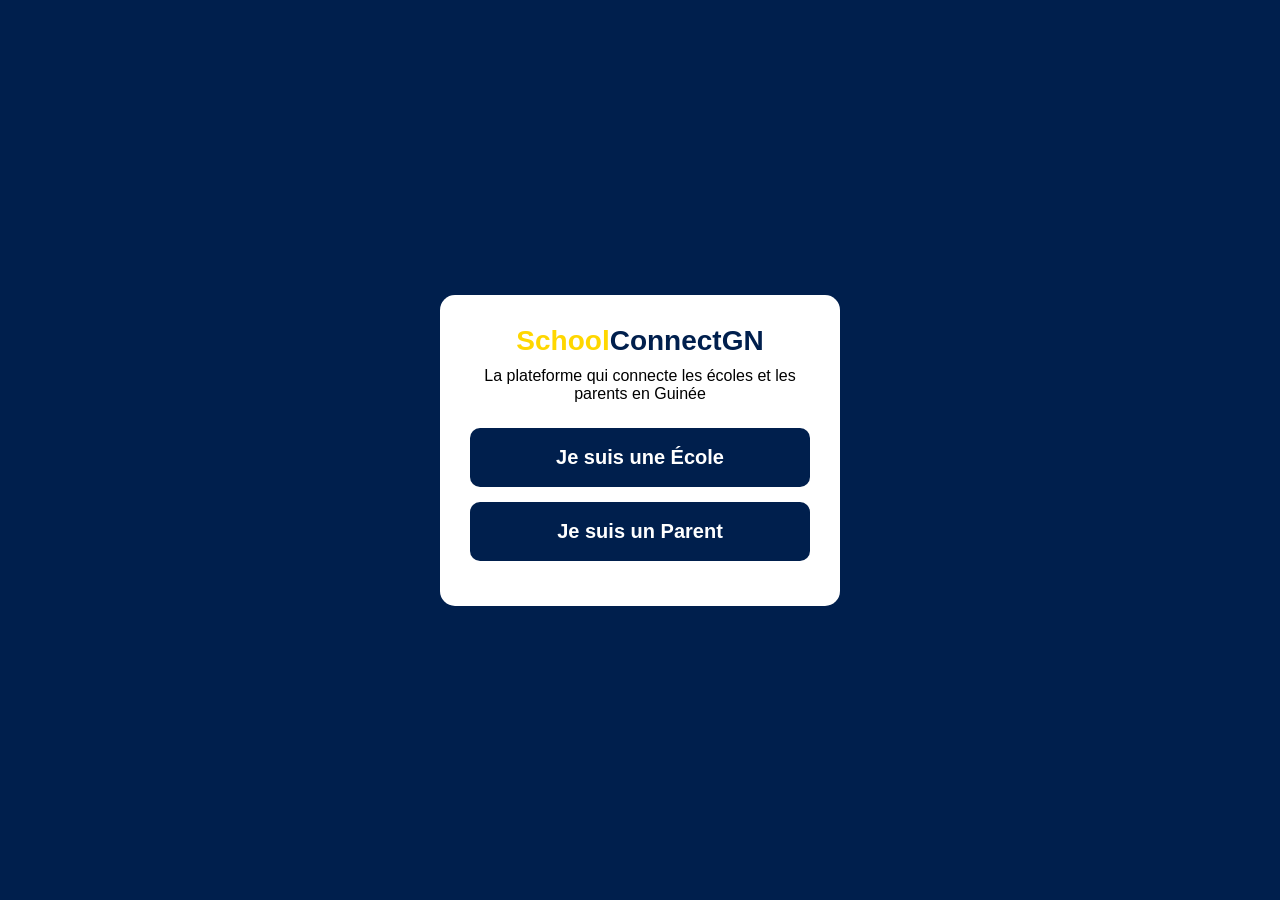
<file: Index.html>
<!DOCTYPE html>
<html lang="fr">
<head>
  <meta charset="UTF-8">
  <meta name="viewport" content="width=device-width, initial-scale=1.0">
  <title>SchoolConnectGN</title>
  <style>
    * { margin: 0; padding: 0; box-sizing: border-box; }
    body { font-family: Arial; background: #001f4d; display: flex; justify-content: center; align-items: center; min-height: 100vh; padding: 20px; }
    .box { background: white; padding: 30px; border-radius: 15px; text-align: center; width: 100%; max-width: 400px; }
    .box h1 { color: #FFD700; font-size: 28px; margin-bottom: 10px; }
    .box h1 span { color: #001f4d; }
    .box p { font-size: 16px; margin-bottom: 25px; }
    .btn { display: block; width: 100%; padding: 18px; margin-bottom: 15px; border-radius: 10px; border: none; background: #001f4d; color: white; font-size: 20px; font-weight: bold; cursor: pointer; text-decoration: none; }
  </style>
</head>
<body>
  <div class="box">
    <h1>School<span>ConnectGN</span></h1>
    <p>La plateforme qui connecte les écoles et les parents en Guinée</p>
    <a href="inscription.html?type=ecole" class="btn">Je suis une École</a>
    <a href="inscription.html?type=parent" class="btn">Je suis un Parent</a>
  </div>
</body>
</html>
</file>
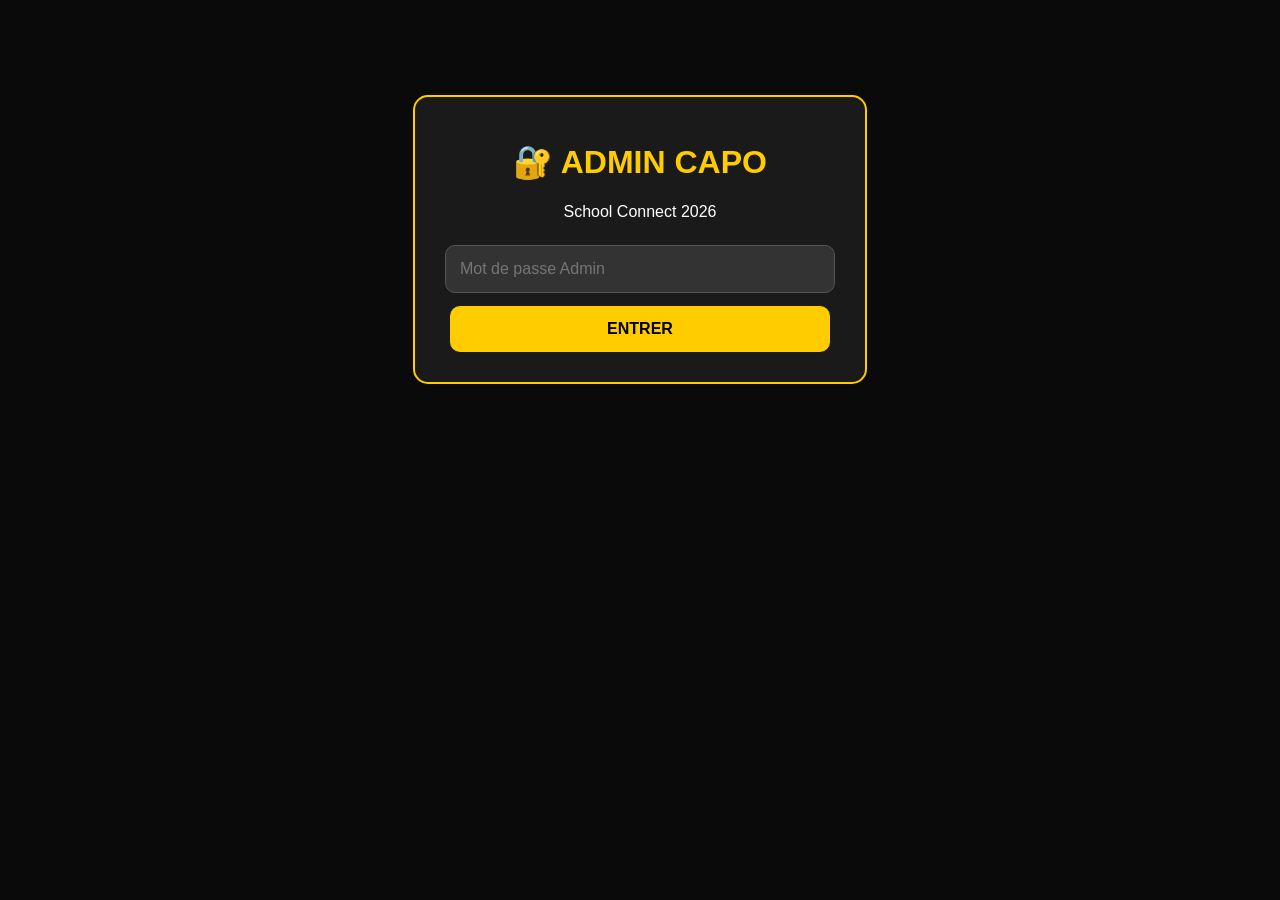
<file: admin.html>
<!DOCTYPE html>
<html lang="fr">
<head>
<meta charset="UTF-8">
<title>PANNEAU ADMIN - SCHOOL CONNECT</title>
<meta name="viewport" content="width=device-width, initial-scale=1">
<style>
body{background:#0a0a0a;color:white;padding:15px;font-family:Arial;margin:0}
.login{background:#1a1a1a;padding:25px;border-radius:15px;max-width:400px;margin:80px auto;text-align:center;border:2px solid #ffcc00}
input,select{width:90%;padding:14px;margin:8px 0;border-radius:10px;border:1px solid #555;background:#333;color:white;font-size:16px}
.btn{background:#ffcc00;color:#000;padding:14px 25px;border:none;border-radius:10px;font-weight:bold;cursor:pointer;font-size:16px;width:95%}
.carte{background:#1a1a1a;padding:18px;margin:12px 0;border-radius:12px;border-left:6px solid #555}
.actif{border-left-color:#00ff00}.inactif{border-left-color:red}.expire{border-left-color:orange}
button{padding:11px 18px;border:none;border-radius:8px;cursor:pointer;margin:5px;font-weight:bold;font-size:14px}
.btn-activer{background:#00ff00;color:#000}.btn-bloquer{background:red;color:white}
.btn-ajouter{background:#0099ff;color:white;width:32%;padding:15px;font-size:14px;margin:5px 0}
.btns{display:flex;gap:5px;flex-wrap:wrap}
#panel{display:none}.prix{color:#ffcc00;font-size:13px;font-weight:bold}.date{color:#aaa;font-size:13px}
h1{color:#ffcc00;text-align:center}h2{color:#00ff00;border-bottom:2px solid #333;padding-bottom:8px}
.total{background:#222;padding:15px;border-radius:10px;margin-bottom:20px;text-align:center}
.modal{display:none;position:fixed;top:0;left:0;width:100%;height:100%;background:rgba(0,0,0,0.9);z-index:999;overflow-y:auto}
.modal-content{background:#222;padding:20px;border-radius:15px;max-width:450px;margin:50px auto}
</style>
</head>
<body>

<!-- PAGE DE CONNEXION -->
<div id="login" class="login">
<h1>🔐 ADMIN CAPO</h1>
<p>School Connect 2026</p>
<form onsubmit="connecter(); return false;">
<input type="password" id="mdp" placeholder="Mot de passe Admin" required>
<button class="btn" type="submit">ENTRER</button>
</form>
</div>

<!-- PANNEAU ADMIN -->
<div id="panel">
<h1>🔧 PANNEAU DE CONTRÔLE</h1>

<div class="total">
<b>REVENUS MENSUELS POTENTIELS</b><br>
<span style="color:#00ff00;font-size:20px" id="revenu">0 FG / MOIS</span>
</div>

<!-- LES 3 BOUTONS -->
<div class="btns">
<button class="btn-ajouter" onclick="ouvrirModal('ecole')">🏫 ÉCOLE</button>
<button class="btn-ajouter" onclick="ouvrirModal('parent')">👨‍👩‍👧 PARENT</button>
<button class="btn-ajouter" onclick="ouvrirModal('enseignant')">👨‍🏫 ENSEIGNANT</button>
</div>

<div id="liste"></div>

</div>

<!-- POPUP AJOUTER -->
<div id="modal" class="modal">
<div class="modal-content">
<h2 id="modalTitre"></h2>
<div id="formulaire"></div>
<button class="btn" onclick="enregistrer()">ENREGISTRER</button>
<button class="btn" style="background:#555" onclick="fermerModal()">ANNULER</button>
</div>
</div>

<script>
const MOT_DE_PASSE = "CAPO2026";
let typeAjout = "";

let data = {
  "ecoles": [
    {"id": "wendpanga", "nom": "Lycée Wendpanga", "statut": "actif", "expiration": "2026-10-15", "prix": "250000 FG / mois"}
  ],
  "parents": [
    {"id": "falilou", "nom": "Falilou - Papa de Amadou Bah", "statut": "inactif", "expiration": "2026-09-17", "prix": "25000 FG / mois"}
  ],
  "enseignants": []
};

function connecter(){
    if(document.getElementById("mdp").value == MOT_DE_PASSE){
        document.getElementById("login").style.display = "none";
        document.getElementById("panel").style.display = "block";
        afficher();
    }else{alert("❌ Mauvais mot de passe CAPO!")}
}

function afficher(){
    let html = ""; let total = 0; let aujourdhui = new Date();

    for(let type in data){
        let titre = type.toUpperCase();
        if(type=="ecoles") titre="🏫 ECOLES";
        if(type=="parents") titre="👨‍👩‍👧 PARENTS";
        if(type=="enseignants") titre="👨‍🏫 ENSEIGNANTS";

        html += `<h2>${titre}</h2>`;
        data[type].forEach(item => {
            let exp = new Date(item.expiration);
            let classe = item.statut;
            if(exp < aujourdhui && item.statut == "actif") classe = "expire";
            if(item.statut == "actif") total += parseInt(item.prix);

            html += `<div class="carte ${classe}">
            <b>${item.nom}</b> <br>
            <span class="prix">${item.prix}</span> <br>
            <span class="date">Expire le: ${item.expiration}</span> <br><br>
            Statut: <b>${item.statut.toUpperCase()}</b> <br><br>
            <button class="btn-activer" onclick="changer('${type}','${item.id}','actif')">✅ ACTIVER</button>
            <button class="btn-bloquer" onclick="changer('${type}','${item.id}','inactif')">⛔ BLOQUER</button>
            </div>`;
        });
    }
    document.getElementById("liste").innerHTML = html;
    document.getElementById("revenu").innerText = total.toLocaleString() + " FG / MOIS";
}

function changer(type, id, nouveauStatut){
    let item = data[type].find(x => x.id == id);
    item.statut = nouveauStatut;
    if(nouveauStatut == "actif"){
        let d = new Date(); d.setMonth(d.getMonth() + 1);
        item.expiration = d.toISOString().split('T')[0];
        alert("✅ ACTIVÉ! Expire: " + item.expiration);
    }else{alert("⛔ BLOQUÉ!")}
    afficher();
}

// GESTION POPUP
function ouvrirModal(type){
    typeAjout = type;
    document.getElementById("modal").style.display = "block";

    let titre = ""; let form = "";
    if(type=="ecole"){
        titre="🏫 Nouvelle École";
        form=`<input type="text" id="nom" placeholder="Nom de l'école">
              <input type="text" id="id" placeholder="ID: ex: hasac">`;
    }
    if(type=="parent"){
        titre="👨‍👩‍👧 Nouveau Parent";
        form=`<input type="text" id="nom" placeholder="Nom du Parent">
              <input type="text" id="id" placeholder="ID: ex: diallo">
              <input type="text" id="eleve" placeholder="Nom de l'élève">`;
    }
    if(type=="enseignant"){
        titre="👨‍🏫 Nouvel Enseignant";
        form=`<input type="text" id="nom" placeholder="Nom du Prof">
              <input type="text" id="id" placeholder="ID: ex: mr_kaba">
              <input type="text" id="matiere" placeholder="Matière: Maths, Français...">`;
    }

    let d = new Date(); d.setMonth(d.getMonth() + 1);
    form += `<input type="date" id="exp" value="${d.toISOString().split('T')[0]}">`;

    document.getElementById("modalTitre").innerText = titre;
    document.getElementById("formulaire").innerHTML = form;
}

function fermerModal(){document.getElementById("modal").style.display = "none"}

function enregistrer(){
    let nom = document.getElementById("nom").value;
    let id = document.getElementById("id").value;
    let exp = document.getElementById("exp").value;

    if(nom == "" || id == ""){alert("Remplis tous les champs!");return;}

    if(typeAjout=="ecole"){
        data.ecoles.push({"id":id,"nom":nom,"statut":"inactif","expiration":exp,"prix":"250000 FG / mois"});
    }
    if(typeAjout=="parent"){
        let eleve = document.getElementById("eleve").value;
        data.parents.push({"id":id,"nom":nom+" - Parent de "+eleve,"statut":"inactif","expiration":exp,"prix":"25000 FG / mois"});
    }
    if(typeAjout=="enseignant"){
        let matiere = document.getElementById("matiere").value;
        data.enseignants.push({"id":id,"nom":nom+" - "+matiere,"statut":"inactif","expiration":exp,"prix":"GRATUIT"});
    }

    alert("✅ Ajouté avec succès!");
    fermerModal(); afficher();
}
</script>
</body>
</html>
</file>
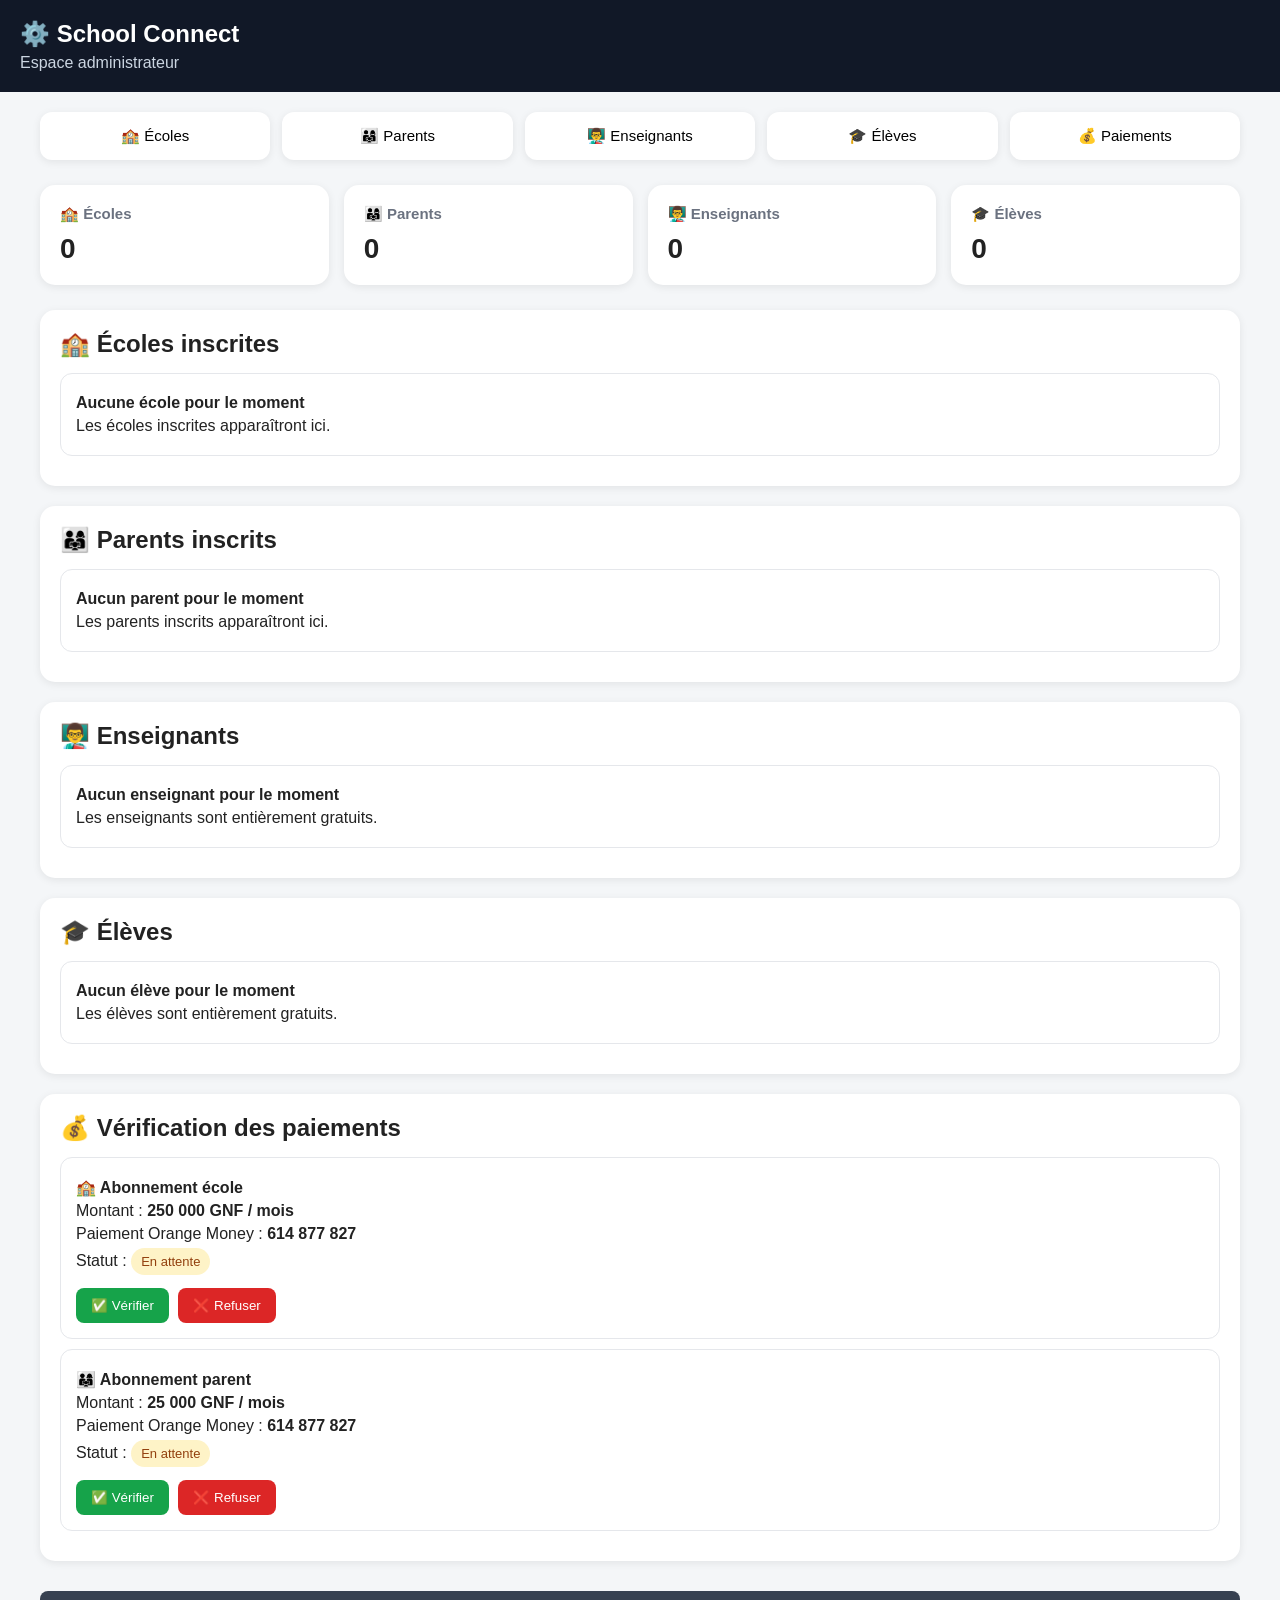
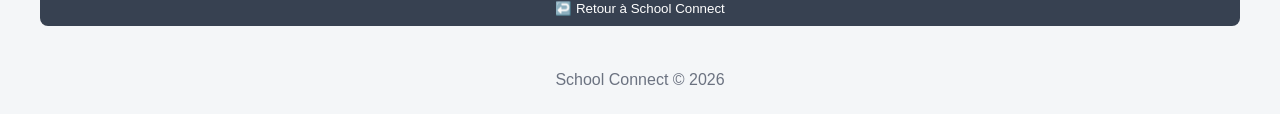
<file: Admin.html>
<!DOCTYPE html>
<html lang="fr">
<head>
    <meta charset="UTF-8">
    <meta name="viewport" content="width=device-width, initial-scale=1.0">

    <title>Administration - School Connect</title>

    <style>
        * {
            box-sizing: border-box;
            margin: 0;
            padding: 0;
        }

        body {
            font-family: Arial, sans-serif;
            background: #f4f6f8;
            color: #222;
        }

        header {
            background: #111827;
            color: white;
            padding: 20px;
        }

        header h1 {
            font-size: 24px;
            margin-bottom: 6px;
        }

        header p {
            color: #cbd5e1;
        }

        .container {
            width: 95%;
            max-width: 1200px;
            margin: 20px auto;
        }

        /* MENU */

        .admin-menu {
            display: grid;
            grid-template-columns: repeat(
                auto-fit,
                minmax(150px, 1fr)
            );
            gap: 12px;
            margin-bottom: 25px;
        }

        .menu-btn {
            border: none;
            padding: 15px;
            border-radius: 12px;
            background: white;
            box-shadow: 0 2px 8px rgba(0,0,0,0.08);
            cursor: pointer;
            font-size: 15px;
        }

        .menu-btn:hover {
            background: #e5e7eb;
        }

        /* STATISTIQUES */

        .stats {
            display: grid;
            grid-template-columns:
                repeat(auto-fit, minmax(180px, 1fr));

            gap: 15px;
            margin-bottom: 25px;
        }

        .card {
            background: white;
            padding: 20px;
            border-radius: 15px;

            box-shadow:
                0 2px 8px rgba(0,0,0,0.08);
        }

        .card h3 {
            color: #6b7280;
            font-size: 15px;
            margin-bottom: 10px;
        }

        .card strong {
            font-size: 28px;
        }

        /* SECTIONS */

        section {
            background: white;
            padding: 20px;
            border-radius: 15px;
            margin-bottom: 20px;

            box-shadow:
                0 2px 8px rgba(0,0,0,0.08);
        }

        section h2 {
            margin-bottom: 15px;
        }

        /* INFORMATIONS */

        .payment {
            padding: 15px;
            border: 1px solid #e5e7eb;
            border-radius: 12px;
            margin-bottom: 10px;
        }

        .payment p {
            margin: 5px 0;
        }

        /* STATUT */

        .status {
            display: inline-block;
            padding: 6px 10px;
            border-radius: 20px;

            font-size: 13px;

            background: #fef3c7;
            color: #92400e;
        }

        /* BOUTONS */

        .btn {
            border: none;
            padding: 10px 15px;
            border-radius: 8px;

            cursor: pointer;

            margin-top: 8px;
            margin-right: 5px;
        }

        .verify {
            background: #16a34a;
            color: white;
        }

        .reject {
            background: #dc2626;
            color: white;
        }

        .logout {
            background: #374151;
            color: white;

            width: 100%;

            margin-top: 10px;
        }

        /* FOOTER */

        footer {
            text-align: center;
            padding: 25px;

            color: #6b7280;
        }

        /* MOBILE */

        @media (max-width: 600px) {

            header h1 {
                font-size: 20px;
            }

            .container {
                width: 92%;
            }

            section {
                padding: 15px;
            }

            .menu-btn {
                font-size: 14px;
            }
        }
    </style>
</head>

<body>

<!-- =========================
     EN-TÊTE
========================= -->

<header>

    <h1>⚙️ School Connect</h1>

    <p>Espace administrateur</p>

</header>


<div class="container">


    <!-- =========================
         MENU ADMINISTRATEUR
    ========================= -->

    <div class="admin-menu">

        <button
            class="menu-btn"
            onclick="afficher('ecoles')">

            🏫 Écoles

        </button>


        <button
            class="menu-btn"
            onclick="afficher('parents')">

            👨‍👩‍👧 Parents

        </button>


        <button
            class="menu-btn"
            onclick="afficher('enseignants')">

            👨‍🏫 Enseignants

        </button>


        <button
            class="menu-btn"
            onclick="afficher('eleves')">

            🎓 Élèves

        </button>


        <button
            class="menu-btn"
            onclick="afficher('paiements')">

            💰 Paiements

        </button>

    </div>



    <!-- =========================
         STATISTIQUES
    ========================= -->

    <div class="stats">


        <div class="card">

            <h3>🏫 Écoles</h3>

            <strong id="nombreEcoles">
                0
            </strong>

        </div>


        <div class="card">

            <h3>👨‍👩‍👧 Parents</h3>

            <strong id="nombreParents">
                0
            </strong>

        </div>


        <div class="card">

            <h3>👨‍🏫 Enseignants</h3>

            <strong id="nombreEnseignants">
                0
            </strong>

        </div>


        <div class="card">

            <h3>🎓 Élèves</h3>

            <strong id="nombreEleves">
                0
            </strong>

        </div>

    </div>



    <!-- =========================
         ÉCOLES
    ========================= -->

    <section id="ecoles">

        <h2>🏫 Écoles inscrites</h2>


        <div class="payment">

            <p>
                <strong>
                    Aucune école pour le moment
                </strong>
            </p>

            <p>
                Les écoles inscrites
                apparaîtront ici.
            </p>

        </div>

    </section>



    <!-- =========================
         PARENTS
    ========================= -->

    <section id="parents">

        <h2>👨‍👩‍👧 Parents inscrits</h2>


        <div class="payment">

            <p>
                <strong>
                    Aucun parent pour le moment
                </strong>
            </p>

            <p>
                Les parents inscrits
                apparaîtront ici.
            </p>

        </div>

    </section>



    <!-- =========================
         ENSEIGNANTS
    ========================= -->

    <section id="enseignants">

        <h2>👨‍🏫 Enseignants</h2>


        <div class="payment">

            <p>
                <strong>
                    Aucun enseignant
                    pour le moment
                </strong>
            </p>

            <p>
                Les enseignants sont
                entièrement gratuits.
            </p>

        </div>

    </section>



    <!-- =========================
         ÉLÈVES
    ========================= -->

    <section id="eleves">

        <h2>🎓 Élèves</h2>


        <div class="payment">

            <p>
                <strong>
                    Aucun élève
                    pour le moment
                </strong>
            </p>

            <p>
                Les élèves sont
                entièrement gratuits.
            </p>

        </div>

    </section>



    <!-- =========================
         PAIEMENTS
    ========================= -->

    <section id="paiements">

        <h2>
            💰 Vérification des paiements
        </h2>



        <!-- PAIEMENT ÉCOLE -->

        <div class="payment">

            <p>
                <strong>
                    🏫 Abonnement école
                </strong>
            </p>


            <p>
                Montant :
                <strong>
                    250 000 GNF / mois
                </strong>
            </p>


            <p>
                Paiement Orange Money :
                <strong>
                    614 877 827
                </strong>
            </p>


            <p>

                Statut :

                <span class="status">
                    En attente
                </span>

            </p>


            <button
                class="btn verify"
                onclick="verifierPaiement('école')">

                ✅ Vérifier

            </button>


            <button
                class="btn reject"
                onclick="refuserPaiement('école')">

                ❌ Refuser

            </button>

        </div>



        <!-- PAIEMENT PARENT -->

        <div class="payment">

            <p>
                <strong>
                    👨‍👩‍👧 Abonnement parent
                </strong>
            </p>


            <p>
                Montant :
                <strong>
                    25 000 GNF / mois
                </strong>
            </p>


            <p>
                Paiement Orange Money :
                <strong>
                    614 877 827
                </strong>
            </p>


            <p>

                Statut :

                <span class="status">
                    En attente
                </span>

            </p>


            <button
                class="btn verify"
                onclick="verifierPaiement('parent')">

                ✅ Vérifier

            </button>


            <button
                class="btn reject"
                onclick="refuserPaiement('parent')">

                ❌ Refuser

            </button>

        </div>

    </section>



    <!-- =========================
         RETOUR
    ========================= -->

    <button
        class="btn logout"
        onclick="retourAccueil()">

        ↩️ Retour à School Connect

    </button>


</div>



<!-- =========================
     PIED DE PAGE
========================= -->

<footer>

    School Connect © 2026

</footer>



<!-- =========================
     JAVASCRIPT
========================= -->

<script>


    /*
     * Faire défiler vers
     * une section
     */

    function afficher(id) {

        const section =
            document.getElementById(id);


        if (section) {

            section.scrollIntoView({

                behavior: "smooth",

                block: "start"

            });

        }

    }



    /*
     * Vérifier un paiement
     */

    function verifierPaiement(type) {

        alert(
            "Paiement " +
            type +
            " marqué comme vérifié."
        );

    }



    /*
     * Refuser un paiement
     */

    function refuserPaiement(type) {

        alert(
            "Paiement " +
            type +
            " refusé."
        );

    }



    /*
     * Retour à l'accueil
     */

    function retourAccueil() {

        window.location.href =
            "index.html";

    }


</script>


</body>
</html>
</file>
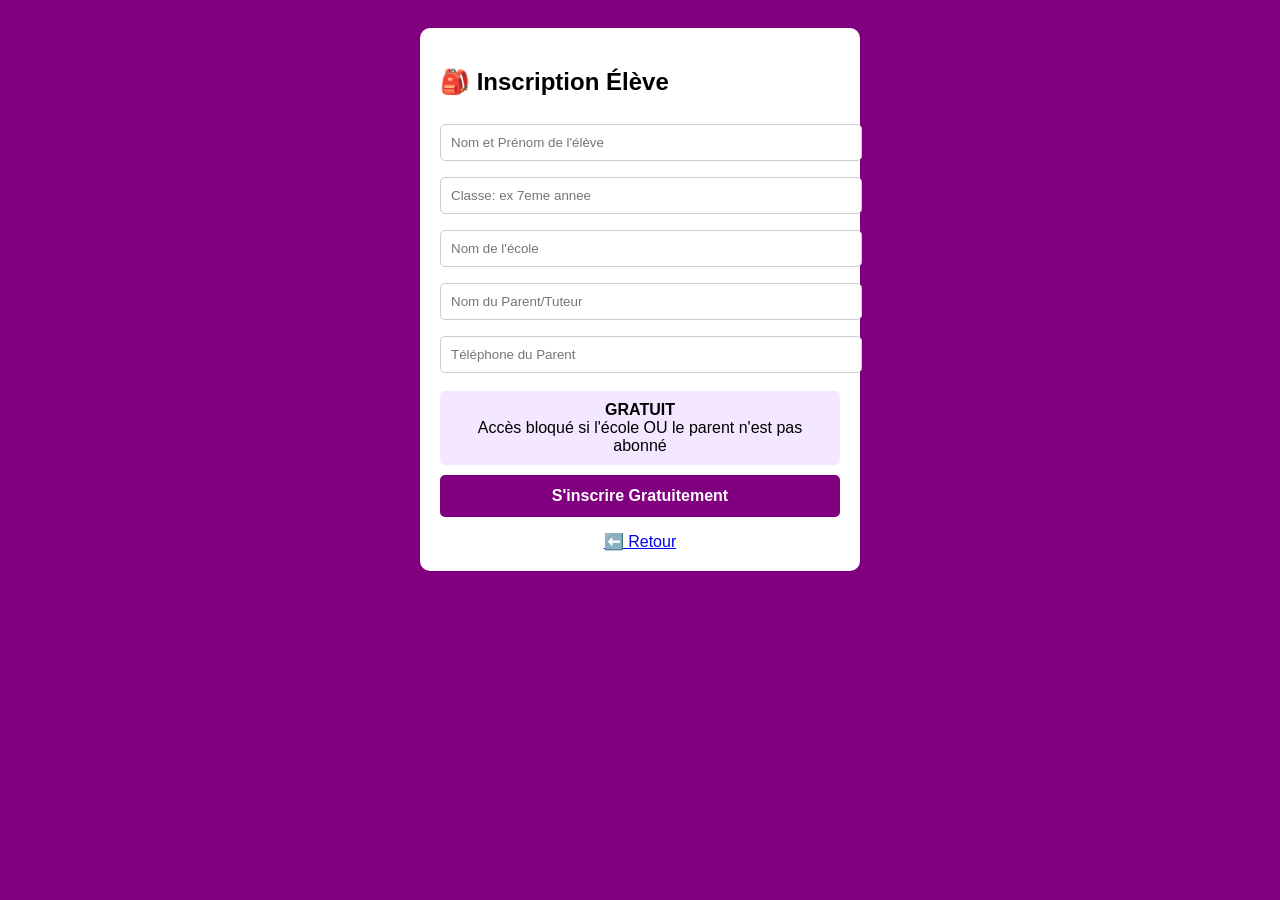
<file: Eleve.html>
<!DOCTYPE html>
<html>
<head><title>Inscription Élève</title>
<meta name="viewport" content="width=device-width, initial-scale=1">
<style>
body{background:purple; font-family:Arial; padding:20px}
.box{background:white; padding:20px; border-radius:10px; max-width:400px; margin:auto} 
input{width:100%; padding:10px; margin:8px 0; border:1px solid #ccc; border-radius:5px} 
button{width:100%; padding:12px; background:purple; color:white; border:none; border-radius:5px; font-weight:bold; font-size:16px}
.info{background:#f3e8ff; padding:10px; border-radius:5px; text-align:center; margin:10px 0}
</style>
</head>
<body>
<div class="box">
<h2>🎒 Inscription Élève</h2>
<input id="nom" placeholder="Nom et Prénom de l'élève">
<input id="classe" placeholder="Classe: ex 7eme annee">
<input id="ecole" placeholder="Nom de l'école">
<input id="parent" placeholder="Nom du Parent/Tuteur">
<input id="tel" placeholder="Téléphone du Parent">

<div class="info">
<b>GRATUIT</b><br>
Accès bloqué si l'école OU le parent n'est pas abonné
</div>

<button onclick="sinscrire()">S'inscrire Gratuitement</button>
<a href="index.html" style="display:block; text-align:center; margin-top:15px">⬅️ Retour</a>
</div>
<script>
function sinscrire(){ 
    alert("Inscription envoyée. L'élève aura accès seulement si l'école et le parent sont actifs.");
}
</script>
</body>
</html>
</file>
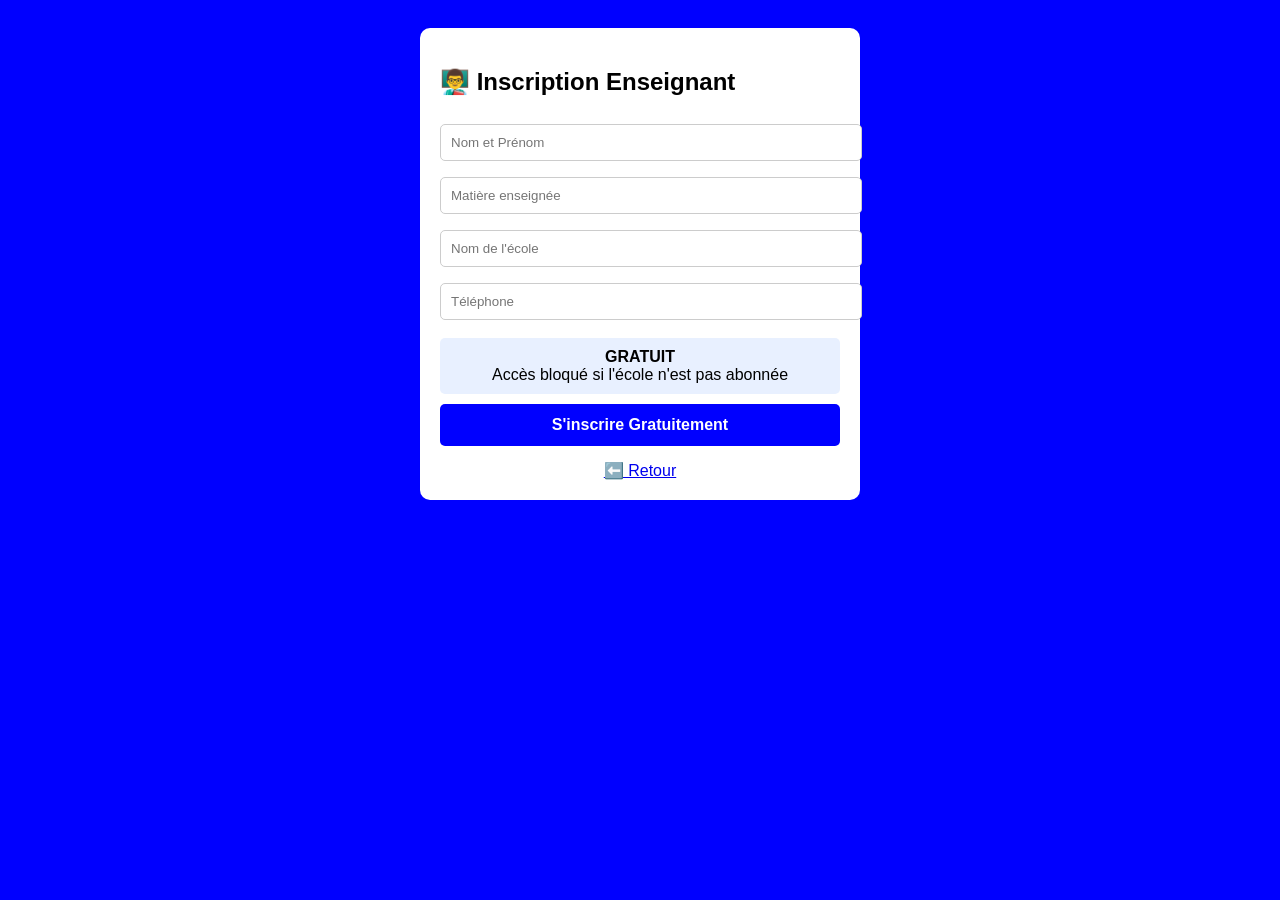
<file: Enseignant.html>
<!DOCTYPE html>
<html>
<head><title>Inscription Enseignant</title>
<meta name="viewport" content="width=device-width, initial-scale=1">
<style>
body{background:blue; font-family:Arial; padding:20px}
.box{background:white; padding:20px; border-radius:10px; max-width:400px; margin:auto} 
input{width:100%; padding:10px; margin:8px 0; border:1px solid #ccc; border-radius:5px} 
button{width:100%; padding:12px; background:blue; color:white; border:none; border-radius:5px; font-weight:bold; font-size:16px}
.info{background:#e8f0ff; padding:10px; border-radius:5px; text-align:center; margin:10px 0}
</style>
</head>
<body>
<div class="box">
<h2>👨‍🏫 Inscription Enseignant</h2>
<input id="nom" placeholder="Nom et Prénom">
<input id="matiere" placeholder="Matière enseignée">
<input id="ecole" placeholder="Nom de l'école">
<input id="tel" placeholder="Téléphone">

<div class="info">
<b>GRATUIT</b><br>
Accès bloqué si l'école n'est pas abonnée
</div>

<button onclick="sinscrire()">S'inscrire Gratuitement</button>
<a href="index.html" style="display:block; text-align:center; margin-top:15px">⬅️ Retour</a>
</div>
<script>
function sinscrire(){ 
    alert("Inscription envoyée. Accès activé seulement si votre école est abonnée.");
}
</script>
</body>
</html>
</file>
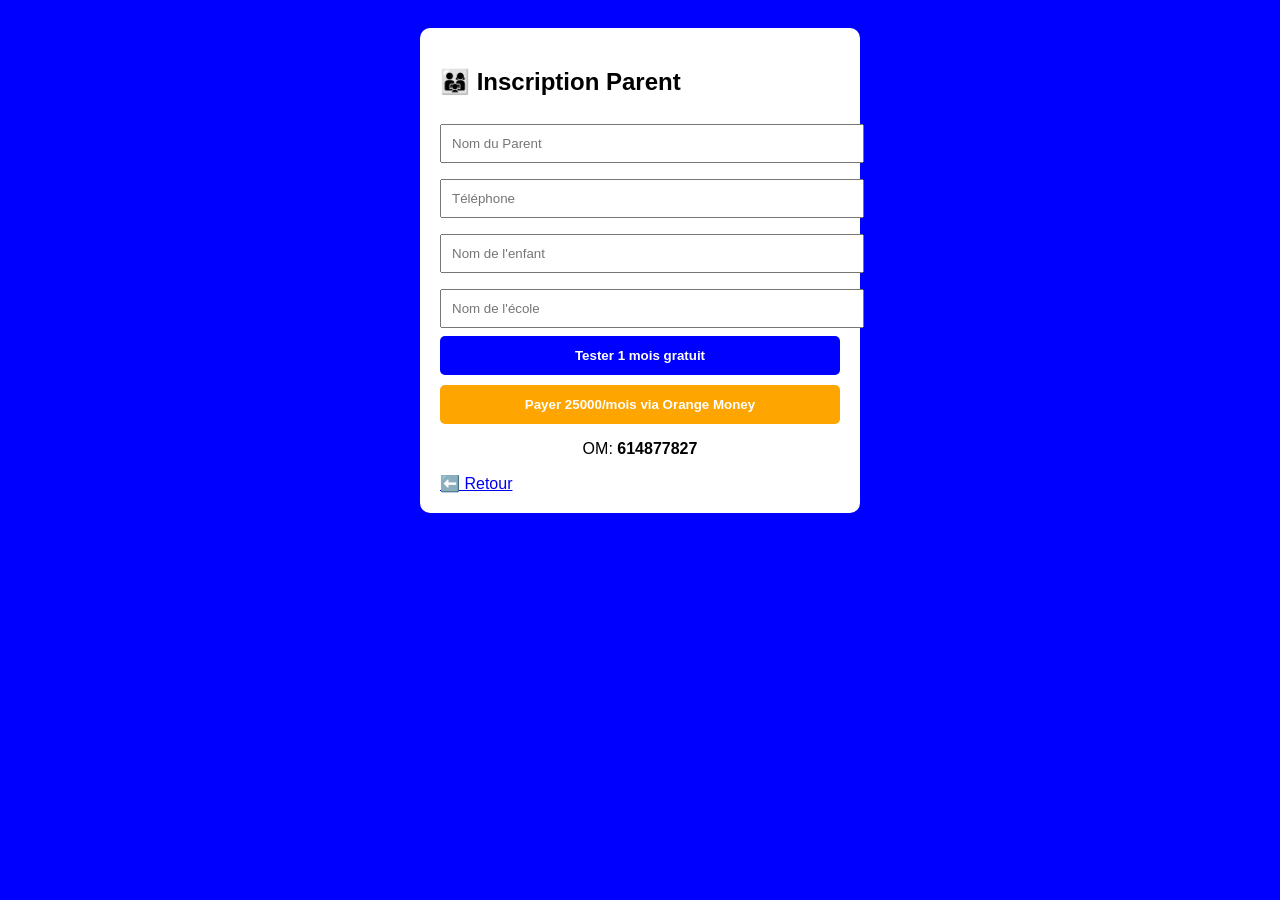
<file: Parent.html>
<!DOCTYPE html>
<html>
<head><title>Inscription Parent</title>
<meta name="viewport" content="width=device-width, initial-scale=1">
<style>body{background:blue; font-family:Arial; padding:20px}.box{background:white; padding:20px; border-radius:10px; max-width:400px; margin:auto} input{width:100%; padding:10px; margin:8px 0} button{width:100%; padding:12px; background:blue; color:white; border:none; border-radius:5px; font-weight:bold}</style>
</head>
<body>
<div class="box">
<h2>👨‍👩‍👧 Inscription Parent</h2>
<input id="nom" placeholder="Nom du Parent">
<input id="tel" placeholder="Téléphone">
<input id="enfant" placeholder="Nom de l'enfant">
<input id="ecole" placeholder="Nom de l'école">

<button onclick="tester()">Tester 1 mois gratuit</button>
<button onclick="payer()" style="background:orange; margin-top:10px">Payer 25000/mois via Orange Money</button>
<p style="text-align:center">OM: <b>614877827</b></p>
<a href="index.html">⬅️ Retour</a>
</div>
<script>
function tester(){ alert("Compte actif 1 mois. Vos infos seront envoyées à l'admin."); }
function payer(){ window.location.href = "https://wa.me/224614877827?text=Je veux payer 25000 pour Parent"; }
</script>
</body>
</html>
</file>
